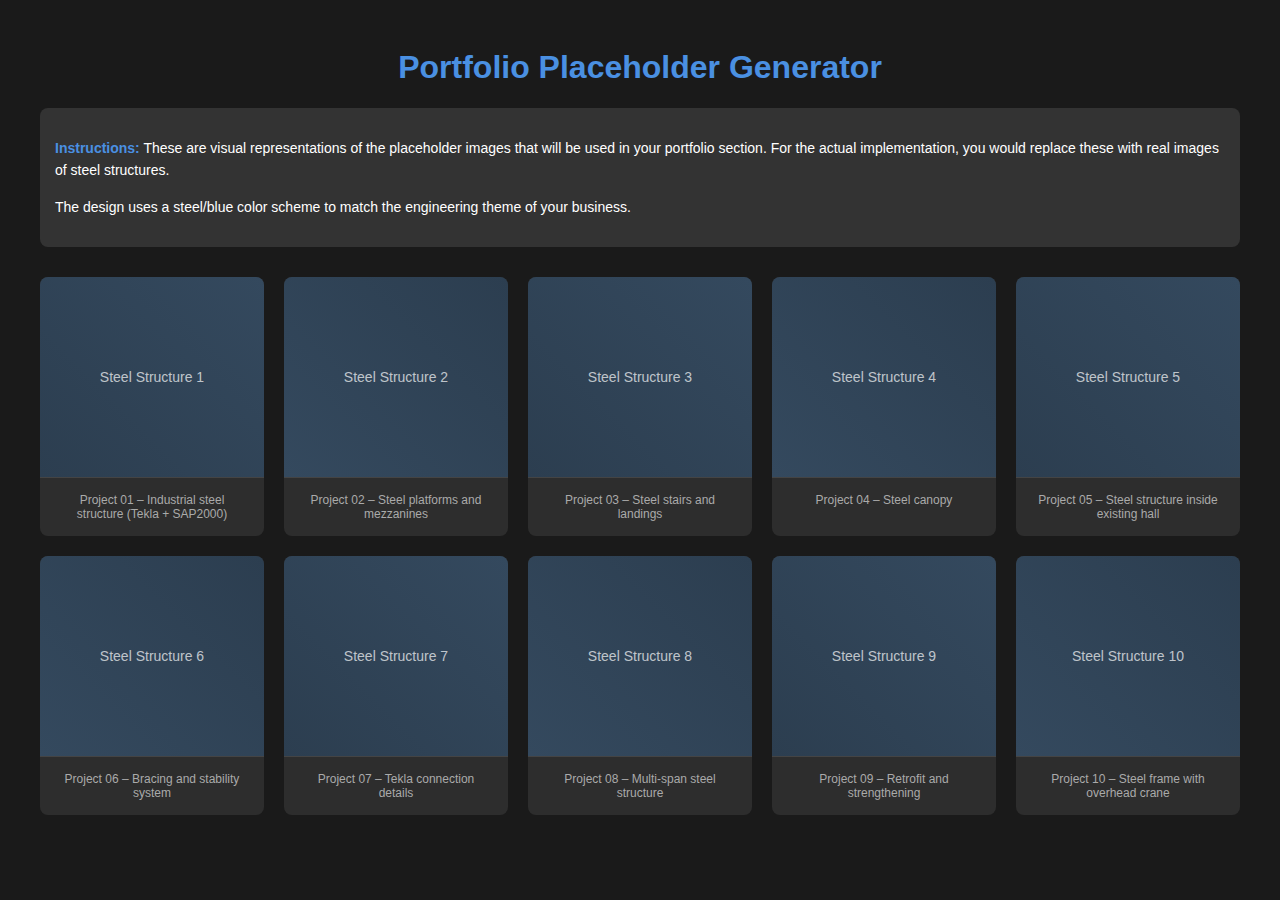
<file: generate_placeholders.html>
<!DOCTYPE html>
<html>
<head>
    <title>Generate Portfolio Placeholders</title>
    <style>
        body {
            font-family: Arial, sans-serif;
            padding: 20px;
            background: #1a1a1a;
            color: #fff;
        }
        .container {
            max-width: 1200px;
            margin: 0 auto;
        }
        .portfolio-grid {
            display: grid;
            grid-template-columns: repeat(5, 1fr);
            gap: 20px;
            margin-top: 30px;
        }
        .portfolio-item {
            background: #2d2d2d;
            border-radius: 8px;
            overflow: hidden;
            text-align: center;
        }
        .placeholder-img {
            width: 100%;
            height: 200px;
            background: linear-gradient(45deg, #2c3e50, #4a6491);
            display: flex;
            align-items: center;
            justify-content: center;
            color: rgba(255, 255, 255, 0.7);
            font-size: 14px;
            border-bottom: 1px solid #444;
        }
        .steel-structure-1 { background: linear-gradient(45deg, #2c3e50, #34495e); }
        .steel-structure-2 { background: linear-gradient(45deg, #34495e, #2c3e50); }
        .steel-structure-3 { background: linear-gradient(45deg, #2c3e50, #34495e); }
        .steel-structure-4 { background: linear-gradient(45deg, #34495e, #2c3e50); }
        .steel-structure-5 { background: linear-gradient(45deg, #2c3e50, #34495e); }
        .steel-structure-6 { background: linear-gradient(45deg, #34495e, #2c3e50); }
        .caption {
            padding: 15px;
            font-size: 12px;
            color: #aaa;
        }
        h1 {
            text-align: center;
            color: #4a90e2;
        }
        .note {
            background: #333;
            padding: 15px;
            border-radius: 8px;
            margin: 20px 0;
            font-size: 14px;
            line-height: 1.6;
        }
        .note strong {
            color: #4a90e2;
        }
    </style>
</head>
<body>
    <div class="container">
        <h1>Portfolio Placeholder Generator</h1>
        
        <div class="note">
            <p><strong>Instructions:</strong> These are visual representations of the placeholder images that will be used in your portfolio section. For the actual implementation, you would replace these with real images of steel structures.</p>
            <p>The design uses a steel/blue color scheme to match the engineering theme of your business.</p>
        </div>
        
        <div class="portfolio-grid">
            <!-- Project 1 -->
            <div class="portfolio-item">
                <div class="placeholder-img steel-structure-1">
                    Steel Structure 1
                </div>
                <div class="caption">Project 01 – Industrial steel structure (Tekla + SAP2000)</div>
            </div>
            
            <!-- Project 2 -->
            <div class="portfolio-item">
                <div class="placeholder-img steel-structure-2">
                    Steel Structure 2
                </div>
                <div class="caption">Project 02 – Steel platforms and mezzanines</div>
            </div>
            
            <!-- Project 3 -->
            <div class="portfolio-item">
                <div class="placeholder-img steel-structure-3">
                    Steel Structure 3
                </div>
                <div class="caption">Project 03 – Steel stairs and landings</div>
            </div>
            
            <!-- Project 4 -->
            <div class="portfolio-item">
                <div class="placeholder-img steel-structure-4">
                    Steel Structure 4
                </div>
                <div class="caption">Project 04 – Steel canopy</div>
            </div>
            
            <!-- Project 5 -->
            <div class="portfolio-item">
                <div class="placeholder-img steel-structure-5">
                    Steel Structure 5
                </div>
                <div class="caption">Project 05 – Steel structure inside existing hall</div>
            </div>
            
            <!-- Project 6 -->
            <div class="portfolio-item">
                <div class="placeholder-img steel-structure-6">
                    Steel Structure 6
                </div>
                <div class="caption">Project 06 – Bracing and stability system</div>
            </div>
            
            <!-- Project 7 -->
            <div class="portfolio-item">
                <div class="placeholder-img steel-structure-1">
                    Steel Structure 7
                </div>
                <div class="caption">Project 07 – Tekla connection details</div>
            </div>
            
            <!-- Project 8 -->
            <div class="portfolio-item">
                <div class="placeholder-img steel-structure-2">
                    Steel Structure 8
                </div>
                <div class="caption">Project 08 – Multi-span steel structure</div>
            </div>
            
            <!-- Project 9 -->
            <div class="portfolio-item">
                <div class="placeholder-img steel-structure-3">
                    Steel Structure 9
                </div>
                <div class="caption">Project 09 – Retrofit and strengthening</div>
            </div>
            
            <!-- Project 10 -->
            <div class="portfolio-item">
                <div class="placeholder-img steel-structure-4">
                    Steel Structure 10
                </div>
                <div class="caption">Project 10 – Steel frame with overhead crane</div>
            </div>
        </div>
    </div>
</body>
</html>
</file>
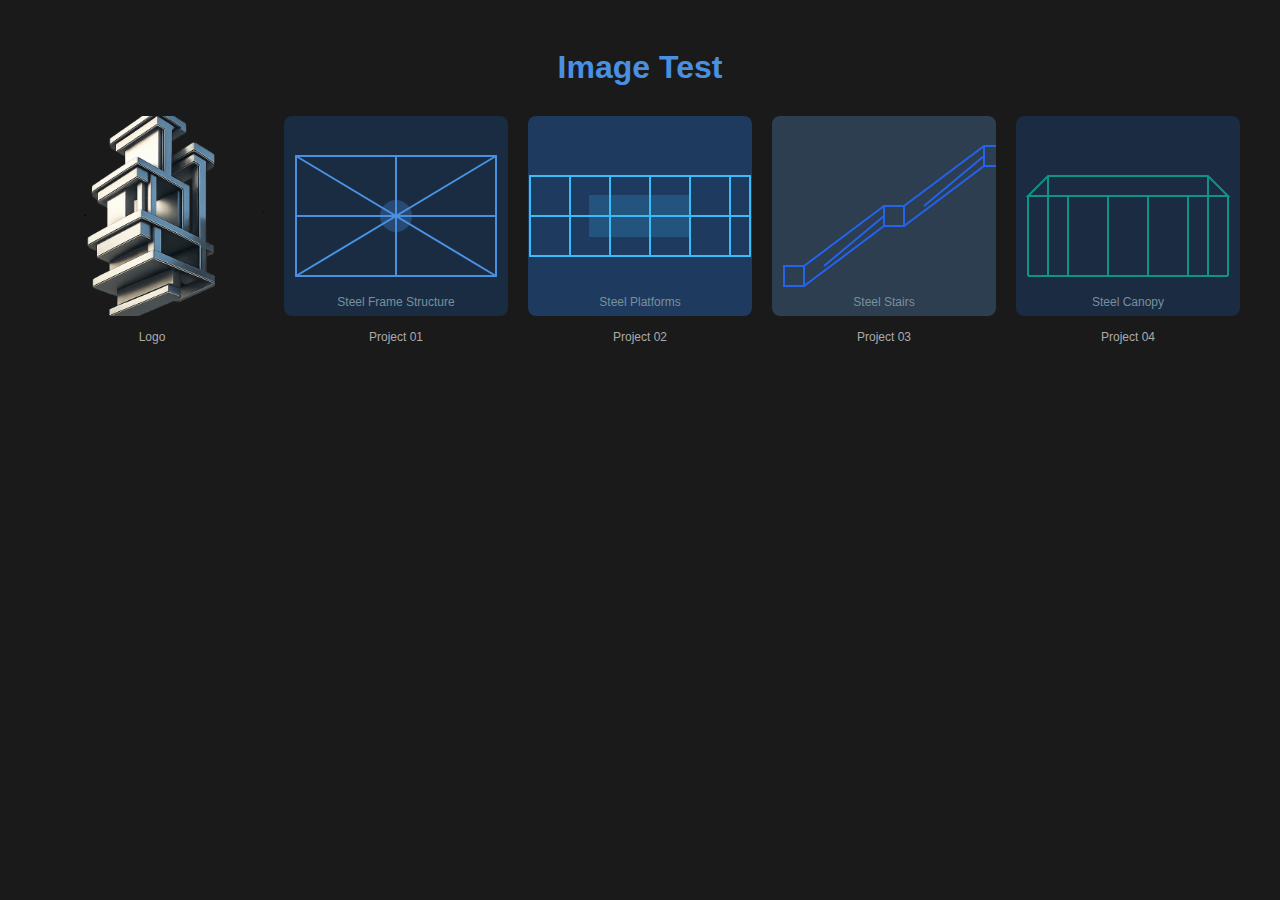
<file: test_images.html>
<!DOCTYPE html>
<html>
<head>
    <title>Test Images</title>
    <style>
        body {
            font-family: Arial, sans-serif;
            padding: 20px;
            background: #1a1a1a;
            color: #fff;
        }
        .container {
            max-width: 1200px;
            margin: 0 auto;
        }
        h1 {
            text-align: center;
            color: #4a90e2;
        }
        .image-grid {
            display: grid;
            grid-template-columns: repeat(5, 1fr);
            gap: 20px;
            margin-top: 30px;
        }
        .image-item {
            text-align: center;
        }
        .image-item img {
            width: 100%;
            height: 200px;
            object-fit: cover;
            border-radius: 8px;
        }
        .image-item p {
            margin-top: 10px;
            font-size: 12px;
            color: #aaa;
        }
    </style>
</head>
<body>
    <div class="container">
        <h1>Image Test</h1>
        <div class="image-grid">
            <div class="image-item">
                <img src="images/logo.png" alt="Logo">
                <p>Logo</p>
            </div>
            <div class="image-item">
                <img src="images/projects/project01.svg" alt="Project 01">
                <p>Project 01</p>
            </div>
            <div class="image-item">
                <img src="images/projects/project02.svg" alt="Project 02">
                <p>Project 02</p>
            </div>
            <div class="image-item">
                <img src="images/projects/project03.svg" alt="Project 03">
                <p>Project 03</p>
            </div>
            <div class="image-item">
                <img src="images/projects/project04.svg" alt="Project 04">
                <p>Project 04</p>
            </div>
        </div>
    </div>
</body>
</html>
</file>
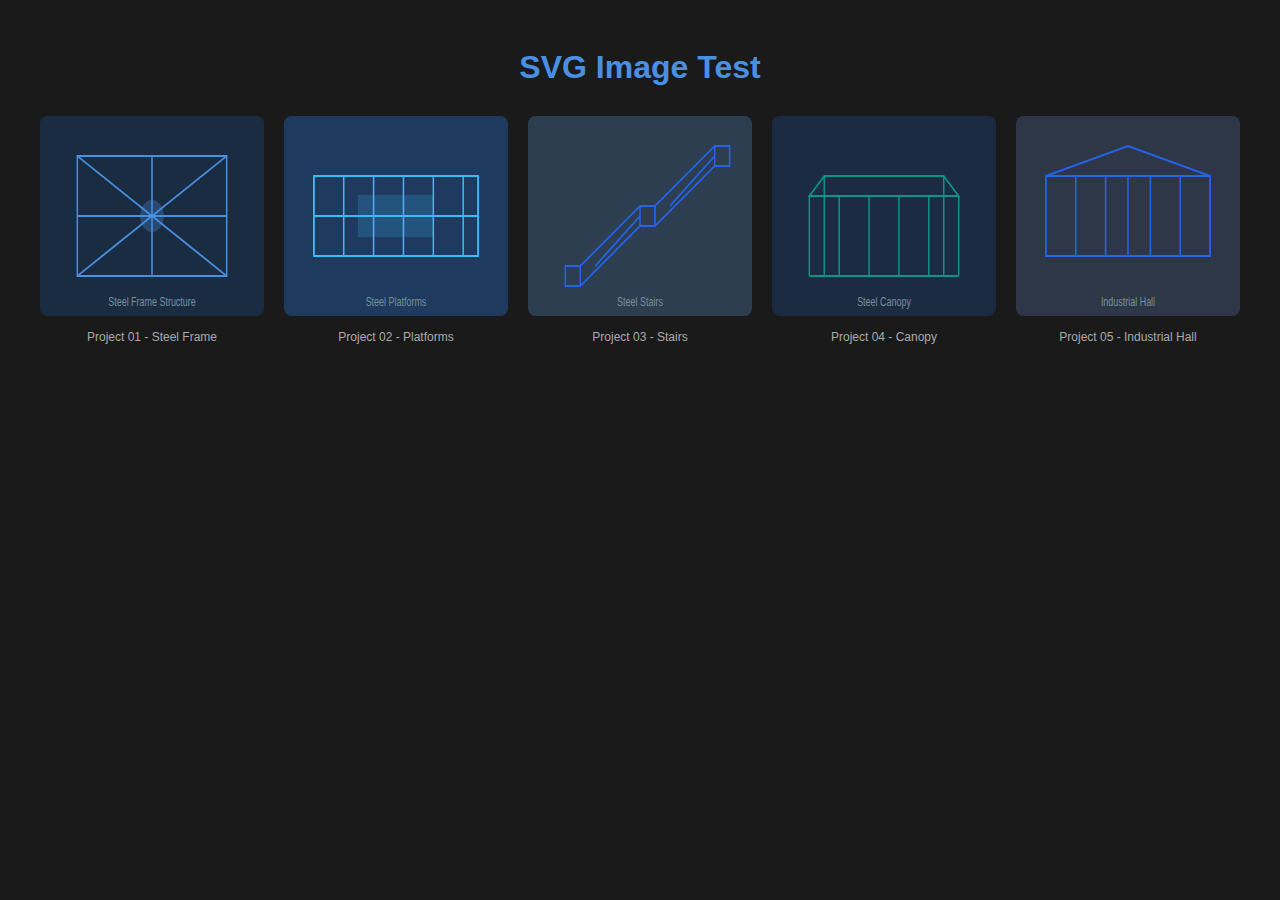
<file: test_svg.html>
<!DOCTYPE html>
<html>
<head>
    <title>Test SVG Images</title>
    <style>
        body {
            font-family: Arial, sans-serif;
            padding: 20px;
            background: #1a1a1a;
            color: #fff;
        }
        .container {
            max-width: 1200px;
            margin: 0 auto;
        }
        h1 {
            text-align: center;
            color: #4a90e2;
        }
        .image-grid {
            display: grid;
            grid-template-columns: repeat(5, 1fr);
            gap: 20px;
            margin-top: 30px;
        }
        .image-item {
            text-align: center;
        }
        .image-item img {
            width: 100%;
            height: 200px;
            border-radius: 8px;
            background: #2d2d2d;
        }
        .image-item p {
            margin-top: 10px;
            font-size: 12px;
            color: #aaa;
        }
    </style>
</head>
<body>
    <div class="container">
        <h1>SVG Image Test</h1>
        <div class="image-grid">
            <div class="image-item">
                <img src="images/projects/project01.svg" alt="Project 01">
                <p>Project 01 - Steel Frame</p>
            </div>
            <div class="image-item">
                <img src="images/projects/project02.svg" alt="Project 02">
                <p>Project 02 - Platforms</p>
            </div>
            <div class="image-item">
                <img src="images/projects/project03.svg" alt="Project 03">
                <p>Project 03 - Stairs</p>
            </div>
            <div class="image-item">
                <img src="images/projects/project04.svg" alt="Project 04">
                <p>Project 04 - Canopy</p>
            </div>
            <div class="image-item">
                <img src="images/projects/project05.svg" alt="Project 05">
                <p>Project 05 - Industrial Hall</p>
            </div>
        </div>
    </div>
</body>
</html>
</file>
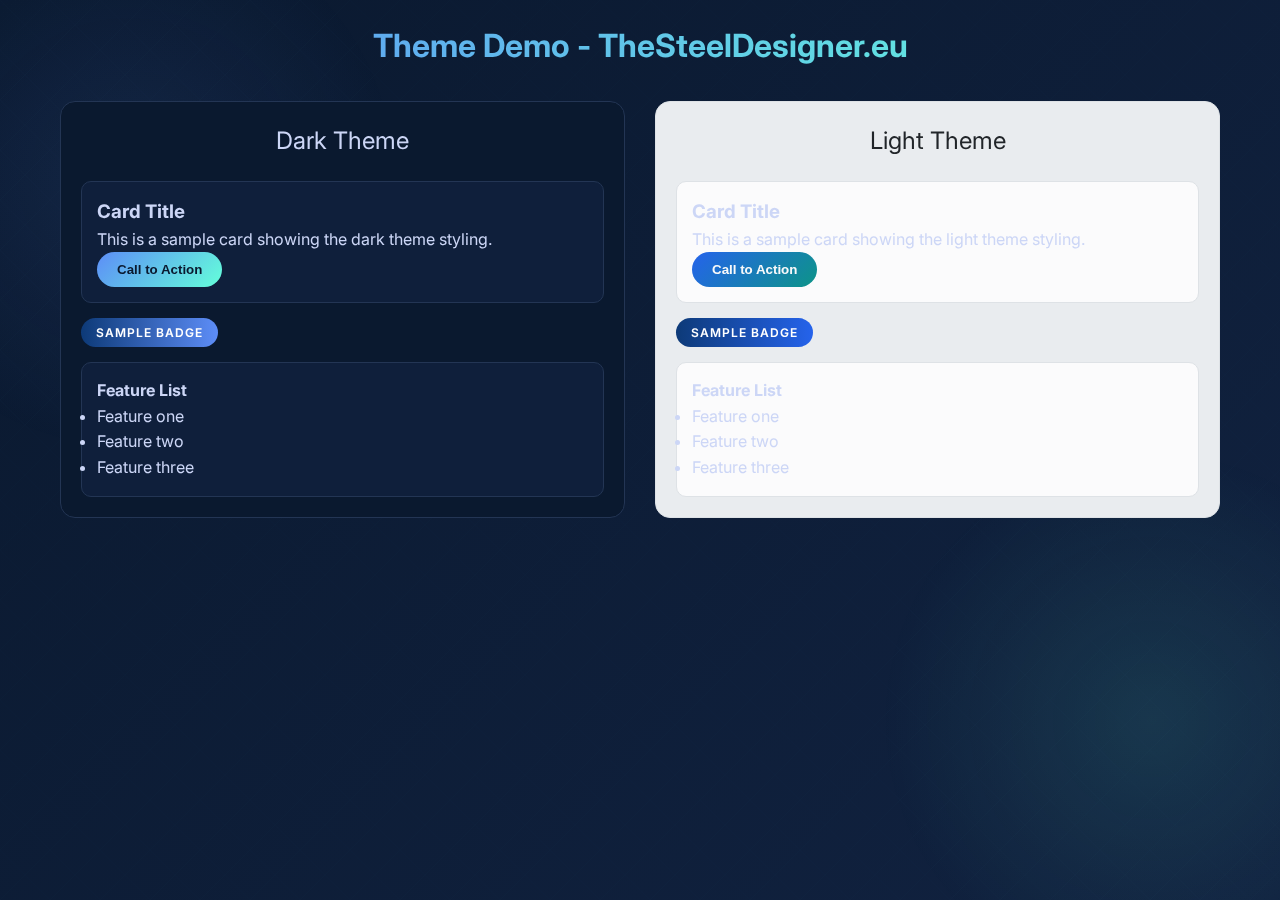
<file: theme-demo.html>
<!DOCTYPE html>
<html lang="en">
<head>
  <meta charset="UTF-8">
  <meta name="viewport" content="width=device-width, initial-scale=1.0">
  <title>Theme Demo - TheSteelDesigner.eu</title>
  <link rel="stylesheet" href="css/modern-steel.css">
  <link href="https://fonts.googleapis.com/css2?family=Inter:wght@400;500;600;700;800&display=swap" rel="stylesheet">
  <style>
    body {
      font-family: 'Inter', sans-serif;
      padding: 20px;
      max-width: 1200px;
      margin: 0 auto;
    }
    
    .theme-demo {
      display: grid;
      grid-template-columns: 1fr 1fr;
      gap: 30px;
      margin-top: 30px;
    }
    
    .theme-panel {
      border-radius: 15px;
      padding: 20px;
      min-height: 400px;
    }
    
    .dark-theme-panel {
      background: var(--primary-dark);
      border: 1px solid var(--border-color);
    }
    
    .light-theme-panel {
      background: var(--secondary-dark);
      border: 1px solid var(--border-color);
    }
    
    .theme-title {
      font-size: 1.5rem;
      margin-bottom: 20px;
      color: var(--text-light);
      text-align: center;
    }
    
    .theme-elements {
      display: flex;
      flex-direction: column;
      gap: 15px;
    }
    
    .demo-card {
      background: var(--card-bg);
      border: 1px solid var(--border-color);
      border-radius: 10px;
      padding: 15px;
    }
    
    .demo-button {
      background: linear-gradient(135deg, var(--accent-blue), var(--accent-steel));
      color: var(--primary-dark);
      border: none;
      padding: 10px 20px;
      border-radius: 30px;
      font-weight: 600;
      cursor: pointer;
      display: inline-block;
      width: fit-content;
    }
    
    .demo-badge {
      display: inline-block;
      background: linear-gradient(90deg, var(--accent-dark), var(--accent-blue));
      color: white;
      padding: 5px 15px;
      border-radius: 30px;
      font-size: 12px;
      font-weight: 600;
      text-transform: uppercase;
      letter-spacing: 1px;
    }
    
    h1 {
      text-align: center;
      margin-bottom: 30px;
      background: linear-gradient(90deg, var(--accent-blue), var(--accent-steel));
      -webkit-background-clip: text;
      background-clip: text;
      color: transparent;
    }
    
    @media (max-width: 768px) {
      .theme-demo {
        grid-template-columns: 1fr;
      }
    }
  </style>
</head>
<body>
  <h1>Theme Demo - TheSteelDesigner.eu</h1>
  
  <div class="theme-demo">
    <div class="theme-panel dark-theme-panel">
      <div class="theme-title">Dark Theme</div>
      <div class="theme-elements">
        <div class="demo-card">
          <h3>Card Title</h3>
          <p>This is a sample card showing the dark theme styling.</p>
          <button class="demo-button">Call to Action</button>
        </div>
        
        <div>
          <span class="demo-badge">Sample Badge</span>
        </div>
        
        <div class="demo-card">
          <h4>Feature List</h4>
          <ul>
            <li>Feature one</li>
            <li>Feature two</li>
            <li>Feature three</li>
          </ul>
        </div>
      </div>
    </div>
    
    <div class="theme-panel light-theme-panel" data-theme="light">
      <div class="theme-title">Light Theme</div>
      <div class="theme-elements">
        <div class="demo-card">
          <h3>Card Title</h3>
          <p>This is a sample card showing the light theme styling.</p>
          <button class="demo-button">Call to Action</button>
        </div>
        
        <div>
          <span class="demo-badge">Sample Badge</span>
        </div>
        
        <div class="demo-card">
          <h4>Feature List</h4>
          <ul>
            <li>Feature one</li>
            <li>Feature two</li>
            <li>Feature three</li>
          </ul>
        </div>
      </div>
    </div>
  </div>
</body>
</html>
</file>
<file: css/modern-steel.css>
:root {
  /* Dark theme variables */
  --primary-dark: #0a192f;
  --secondary-dark: #112240;
  --accent-steel: #64ffda;
  --accent-blue: #5d8df7;
  --accent-dark: #0d3a78;
  --text-light: #ccd6f6;
  --text-muted: #8892b0;
  --border-color: #233554;
  --card-bg: rgba(17, 34, 64, 0.7);
  --transition: all 0.3s cubic-bezier(0.645, 0.045, 0.355, 1);
  --shadow-lg: 0 10px 30px -15px rgba(2, 12, 27, 0.7);
  --shadow-md: 0 4px 20px -5px rgba(2, 12, 27, 0.5);
}

/* Light theme variables */
[data-theme="light"] {
  --primary-dark: #f8f9fa;
  --secondary-dark: #e9ecef;
  --accent-steel: #0d9488;
  --accent-blue: #2563eb;
  --accent-dark: #0d3a78;
  --text-light: #212529;
  --text-muted: #495057;
  --border-color: #dee2e6;
  --card-bg: rgba(255, 255, 255, 0.8);
  --shadow-lg: 0 10px 30px -15px rgba(0, 0, 0, 0.1);
  --shadow-md: 0 4px 20px -5px rgba(0, 0, 0, 0.08);
}

/* Ensure proper contrast for light theme */
[data-theme="light"] .hero-badge {
  background: linear-gradient(90deg, var(--accent-dark), var(--accent-blue));
  color: white;
}

[data-theme="light"] .logo-text span:first-child {
  background: linear-gradient(90deg, var(--accent-blue), var(--accent-steel));
  -webkit-background-clip: text;
  background-clip: text;
  color: transparent;
}

[data-theme="light"] .hero-left h1 {
  background: linear-gradient(90deg, var(--text-light), var(--accent-steel));
  -webkit-background-clip: text;
  background-clip: text;
  color: transparent;
}

[data-theme="light"] .hero-left h1 .accent {
  background: linear-gradient(90deg, var(--accent-blue), var(--accent-steel));
  -webkit-background-clip: text;
  background-clip: text;
  color: transparent;
}

[data-theme="light"] .btn-primary {
  color: white;
}

[data-theme="light"] .card ul li::before {
  color: var(--accent-steel);
}

[data-theme="light"] .workflow-step strong {
  color: var(--accent-steel);
}

[data-theme="light"] .portfolio-item img {
  filter: brightness(0.95);
}

[data-theme="light"] .portfolio-item:hover img {
  filter: brightness(1);
}

[data-theme="light"] #preloader {
  background: var(--secondary-dark);
}

[data-theme="light"] .steel-beam {
  background: linear-gradient(90deg, var(--accent-dark), var(--accent-blue), var(--accent-steel));
}

[data-theme="light"] .steel-node {
  background: var(--accent-steel);
  box-shadow: 0 0 10px var(--accent-steel);
}

[data-theme="light"] .footer {
  border-top: 1px solid var(--border-color);
}

[data-theme="light"] section::before {
  background: linear-gradient(90deg, transparent, var(--border-color), transparent);
}

[data-theme="light"] header::after {
  background: linear-gradient(90deg, transparent, var(--border-color), transparent);
}

[data-theme="light"] .hero::before {
  background: linear-gradient(90deg, transparent, var(--border-color), transparent);
}

[data-theme="light"] .hero-bottom-note {
  border-top: 1px solid var(--border-color);
}

[data-theme="light"] .hero-note {
  border-top: 1px solid var(--border-color);
}

[data-theme="light"] .contact-box::before {
  background: linear-gradient(90deg, var(--accent-dark), var(--accent-blue), var(--accent-steel));
}

[data-theme="light"] .hero-right::before {
  background: linear-gradient(90deg, var(--accent-dark), var(--accent-blue), var(--accent-steel));
}

[data-theme="light"] .hero-pill::before {
  background: linear-gradient(90deg, var(--accent-dark), var(--accent-blue));
}

[data-theme="light"] .workflow-step::before {
  background: linear-gradient(90deg, var(--accent-dark), var(--accent-blue));
}

[data-theme="light"] section h2::after {
  background: linear-gradient(90deg, var(--accent-dark), var(--accent-blue), var(--accent-steel));
}

[data-theme="light"] .badge {
  background: linear-gradient(90deg, var(--accent-dark), var(--accent-blue));
  color: white;
}

/* Theme switcher */
.theme-switcher {
  display: flex;
  align-items: center;
}

.theme-toggle {
  background: var(--card-bg);
  border: 1px solid var(--border-color);
  border-radius: 50%;
  width: 40px;
  height: 40px;
  display: flex;
  align-items: center;
  justify-content: center;
  cursor: pointer;
  transition: var(--transition);
  position: relative;
  overflow: hidden;
}

.theme-toggle:hover {
  transform: scale(1.1);
  box-shadow: var(--shadow-md);
}

[data-theme="light"] .theme-toggle {
  background: var(--card-bg);
  border: 1px solid var(--border-color);
}

.sun-icon, .moon-icon {
  position: absolute;
  transition: var(--transition);
  font-size: 18px;
}

.moon-icon {
  opacity: 0;
  transform: rotate(90deg);
}

[data-theme="light"] .sun-icon {
  opacity: 0;
  transform: rotate(-90deg);
}

[data-theme="light"] .moon-icon {
  opacity: 1;
  transform: rotate(0);
}

/* Preloader */
#preloader {
  position: fixed;
  top: 0;
  left: 0;
  width: 100%;
  height: 100%;
  background: var(--primary-dark);
  display: flex;
  align-items: center;
  justify-content: center;
  z-index: 9999;
}

.steel-loader {
  position: relative;
  width: 80px;
  height: 80px;
}

.steel-beam {
  position: absolute;
  width: 60px;
  height: 8px;
  background: linear-gradient(90deg, var(--accent-dark), var(--accent-blue), var(--accent-steel));
  border-radius: 4px;
  top: 50%;
  left: 50%;
  transform: translate(-50%, -50%) rotate(45deg);
  animation: beam-pulse 1.5s infinite;
}

.steel-beam.vertical {
  transform: translate(-50%, -50%) rotate(-45deg);
  animation-delay: 0.3s;
}

.steel-node {
  position: absolute;
  width: 12px;
  height: 12px;
  background: var(--accent-steel);
  border-radius: 50%;
  box-shadow: 0 0 10px var(--accent-steel);
}

.steel-node:nth-child(3) {
  top: 0;
  left: 0;
  animation: node-pulse 1.5s infinite 0.1s;
}

.steel-node.node2 {
  top: 0;
  right: 0;
  animation: node-pulse 1.5s infinite 0.2s;
}

.steel-node.node3 {
  bottom: 0;
  left: 0;
  animation: node-pulse 1.5s infinite 0.3s;
}

.steel-node.node4 {
  bottom: 0;
  right: 0;
  animation: node-pulse 1.5s infinite 0.4s;
}

@keyframes beam-pulse {
  0% {
    opacity: 0.3;
    transform: translate(-50%, -50%) rotate(45deg) scale(0.8);
  }
  50% {
    opacity: 1;
    transform: translate(-50%, -50%) rotate(45deg) scale(1);
  }
  100% {
    opacity: 0.3;
    transform: translate(-50%, -50%) rotate(45deg) scale(0.8);
  }
}

@keyframes node-pulse {
  0% {
    transform: scale(0.8);
    box-shadow: 0 0 5px var(--accent-steel);
  }
  50% {
    transform: scale(1.2);
    box-shadow: 0 0 20px var(--accent-steel);
  }
  100% {
    transform: scale(0.8);
    box-shadow: 0 0 5px var(--accent-steel);
  }
}

body.loaded #preloader {
  opacity: 0;
  visibility: hidden;
  transition: opacity 0.5s, visibility 0.5s;
}

* {
  margin: 0;
  padding: 0;
  box-sizing: border-box;
}

body {
  font-family: 'Inter', 'SF Pro Display', -apple-system, BlinkMacSystemFont, 'Segoe UI', Roboto, Oxygen, Ubuntu, Cantarell, 'Open Sans', 'Helvetica Neue', sans-serif;
  background: linear-gradient(135deg, var(--primary-dark) 0%, var(--secondary-dark) 100%);
  color: var(--text-light);
  line-height: 1.6;
  overflow-x: hidden;
  background-attachment: fixed;
  position: relative;
}

body::before {
  content: "";
  position: fixed;
  top: 0;
  left: 0;
  width: 100%;
  height: 100%;
  background: 
    radial-gradient(circle at 10% 20%, rgba(93, 141, 247, 0.1) 0%, transparent 20%),
    radial-gradient(circle at 90% 80%, rgba(100, 255, 218, 0.1) 0%, transparent 20%);
  z-index: -1;
}

body::after {
  content: "";
  position: fixed;
  top: 0;
  left: 0;
  width: 100%;
  height: 100%;
  background: 
    linear-gradient(45deg, transparent 49%, rgba(93, 141, 247, 0.05) 50%, transparent 51%),
    linear-gradient(-45deg, transparent 49%, rgba(100, 255, 218, 0.05) 50%, transparent 51%);
  background-size: 50px 50px;
  animation: grid-move 10s linear infinite;
  z-index: -2;
  opacity: 0.3;
}

@keyframes grid-move {
  0% {
    transform: translate(0, 0);
  }
  100% {
    transform: translate(50px, 50px);
  }
}

.page {
  max-width: 1200px;
  margin: 0 auto;
  padding: 20px;
  position: relative;
}

/* Header & Navigation */
header {
  display: flex;
  justify-content: space-between;
  align-items: center;
  padding: 20px 0;
  flex-wrap: wrap;
  gap: 20px;
  position: relative;
}

header::after {
  content: '';
  position: absolute;
  bottom: 0;
  left: 0;
  width: 100%;
  height: 1px;
  background: linear-gradient(90deg, transparent, var(--border-color), transparent);
}

.logo-container {
  display: flex;
  align-items: center;
  gap: 15px;
  position: relative;
}

.logo-container::before {
  content: '';
  position: absolute;
  top: -10px;
  left: -10px;
  right: -10px;
  bottom: -10px;
  border: 1px solid rgba(100, 255, 218, 0.2);
  border-radius: 50%;
  opacity: 0;
  transition: var(--transition);
  animation: pulse 2s infinite;
}

.logo-container:hover::before {
  opacity: 1;
}

@keyframes pulse {
  0% {
    transform: scale(0.8);
    opacity: 0;
  }
  50% {
    opacity: 1;
  }
  100% {
    transform: scale(1.2);
    opacity: 0;
  }
}

.logo-img {
  height: 50px;
  width: auto;
  filter: drop-shadow(0 0 10px rgba(100, 255, 218, 0.3));
  transition: var(--transition);
  position: relative;
  z-index: 2;
}

.logo-container:hover .logo-img {
  transform: scale(1.05);
  filter: drop-shadow(0 0 15px rgba(100, 255, 218, 0.5));
}

.logo-text {
  display: flex;
  flex-direction: column;
}

.logo-text span:first-child {
  font-size: 24px;
  font-weight: 800;
  letter-spacing: 1px;
  background: linear-gradient(90deg, var(--accent-steel), var(--accent-blue));
  -webkit-background-clip: text;
  background-clip: text;
  color: transparent;
  text-shadow: 0 0 15px rgba(100, 255, 218, 0.2);
}

.logo-text span:last-child {
  font-size: 12px;
  color: var(--text-muted);
  letter-spacing: 2px;
  text-transform: uppercase;
  margin-top: 2px;
}

nav {
  display: flex;
  gap: 15px;
  flex-wrap: wrap;
}

nav a {
  color: var(--text-muted);
  text-decoration: none;
  padding: 8px 18px;
  border-radius: 30px;
  font-size: 14px;
  font-weight: 500;
  transition: var(--transition);
  position: relative;
  overflow: hidden;
}

nav a::before {
  content: '';
  position: absolute;
  top: 0;
  left: 0;
  width: 100%;
  height: 100%;
  background: linear-gradient(90deg, var(--accent-dark), var(--accent-blue));
  opacity: 0;
  transition: var(--transition);
  z-index: -1;
  border-radius: 30px;
}

nav a:hover, nav a.btn-ghost {
  color: var(--accent-steel);
  transform: translateY(-2px);
}

nav a:hover::before {
  opacity: 0.2;
}

.btn-primary {
  background: linear-gradient(135deg, var(--accent-blue), var(--accent-steel));
  color: var(--primary-dark);
  border: none;
  padding: 12px 24px;
  border-radius: 30px;
  font-weight: 600;
  cursor: pointer;
  transition: var(--transition);
  box-shadow: var(--shadow-md);
  display: inline-flex;
  align-items: center;
  gap: 8px;
  font-size: 14px;
  position: relative;
  overflow: hidden;
  z-index: 1;
}

.btn-primary::before {
  content: '';
  position: absolute;
  top: 0;
  left: 0;
  width: 100%;
  height: 100%;
  background: linear-gradient(135deg, var(--accent-steel), var(--accent-blue));
  opacity: 0;
  transition: var(--transition);
  z-index: -1;
  border-radius: 30px;
}

.btn-primary:hover {
  transform: translateY(-3px);
  box-shadow: var(--shadow-lg);
  text-decoration: none;
}

.btn-primary:hover::before {
  opacity: 1;
}

.btn-primary::after {
  content: '';
  position: absolute;
  top: -50%;
  left: -60%;
  width: 20px;
  height: 200%;
  background: rgba(255, 255, 255, 0.3);
  transform: rotate(30deg);
  transition: all 0.6s;
}

.btn-primary:hover::after {
  left: 120%;
}

/* Hero Section */
.hero {
  display: grid;
  grid-template-columns: 1fr 1fr;
  gap: 40px;
  margin: 60px 0;
  align-items: center;
  position: relative;
}

.hero::before {
  content: '';
  position: absolute;
  top: -30px;
  left: 0;
  width: 100%;
  height: 1px;
  background: linear-gradient(90deg, transparent, var(--border-color), transparent);
  z-index: -1;
}

.hero-badge {
  display: inline-block;
  background: linear-gradient(90deg, var(--accent-dark), var(--accent-blue));
  color: white;
  padding: 6px 15px;
  border-radius: 30px;
  font-size: 12px;
  font-weight: 600;
  text-transform: uppercase;
  letter-spacing: 1.5px;
  margin-bottom: 20px;
  box-shadow: 0 4px 10px rgba(13, 58, 120, 0.3);
  animation: pulse-badge 2s infinite;
}

@keyframes pulse-badge {
  0% {
    box-shadow: 0 0 0 0 rgba(93, 141, 247, 0.4);
  }
  70% {
    box-shadow: 0 0 0 10px rgba(93, 141, 247, 0);
  }
  100% {
    box-shadow: 0 0 0 0 rgba(93, 141, 247, 0);
  }
}

.hero-left h1 {
  font-size: 2.8rem;
  line-height: 1.2;
  margin-bottom: 25px;
  background: linear-gradient(90deg, var(--text-light), var(--accent-steel));
  -webkit-background-clip: text;
  background-clip: text;
  color: transparent;
  font-weight: 800;
  letter-spacing: -0.5px;
}

.hero-left h1 .accent {
  display: block;
  font-size: 3.2rem;
  margin-bottom: 10px;
  background: linear-gradient(90deg, var(--accent-blue), var(--accent-steel));
  -webkit-background-clip: text;
  background-clip: text;
  color: transparent;
  text-shadow: 0 0 20px rgba(100, 255, 218, 0.3);
}

.hero-lead {
  color: var(--text-muted);
  font-size: 1.1rem;
  margin-bottom: 30px;
  max-width: 95%;
  line-height: 1.7;
}

.hero-tags {
  display: flex;
  flex-wrap: wrap;
  gap: 12px;
  margin-bottom: 30px;
}

.hero-tag {
  background: rgba(100, 255, 218, 0.1);
  border: 1px solid rgba(100, 255, 218, 0.3);
  color: var(--accent-steel);
  padding: 6px 15px;
  border-radius: 30px;
  font-size: 12px;
  text-transform: uppercase;
  letter-spacing: 1.5px;
  transition: var(--transition);
}

.hero-tag:hover {
  background: rgba(100, 255, 218, 0.2);
  transform: translateY(-2px);
  box-shadow: 0 5px 15px rgba(100, 255, 218, 0.1);
}

.hero-actions {
  display: flex;
  gap: 20px;
  flex-wrap: wrap;
  margin-bottom: 25px;
}

.hero-note {
  color: var(--text-muted);
  font-size: 0.95rem;
  max-width: 95%;
  padding-top: 20px;
  border-top: 1px solid var(--border-color);
}

.hero-right {
  background: var(--card-bg);
  border: 1px solid var(--border-color);
  border-radius: 15px;
  padding: 30px;
  box-shadow: var(--shadow-lg);
  backdrop-filter: blur(10px);
  position: relative;
  overflow: hidden;
}

.hero-right::before {
  content: '';
  position: absolute;
  top: 0;
  left: 0;
  width: 100%;
  height: 4px;
  background: linear-gradient(90deg, var(--accent-dark), var(--accent-blue), var(--accent-steel));
}

.hero-card-title {
  color: var(--accent-steel);
  font-size: 14px;
  text-transform: uppercase;
  letter-spacing: 2px;
  margin-bottom: 20px;
  font-weight: 600;
}

.hero-keyline {
  font-size: 1.1rem;
  margin-bottom: 25px;
  color: var(--text-light);
  font-weight: 500;
  line-height: 1.5;
}

.hero-grid {
  display: grid;
  grid-template-columns: 1fr 1fr;
  gap: 20px;
}

.hero-pill {
  background: rgba(30, 41, 59, 0.5);
  border: 1px solid var(--border-color);
  border-radius: 12px;
  padding: 20px;
  transition: var(--transition);
  position: relative;
  overflow: hidden;
}

.hero-pill:hover {
  transform: translateY(-3px);
  border-color: var(--accent-blue);
  box-shadow: 0 10px 20px rgba(0, 0, 0, 0.2);
}

.hero-pill::before {
  content: '';
  position: absolute;
  top: 0;
  left: 0;
  width: 100%;
  height: 2px;
  background: linear-gradient(90deg, var(--accent-dark), var(--accent-blue));
  transform: scaleX(0);
  transform-origin: left;
  transition: transform 0.3s ease;
}

.hero-pill:hover::before {
  transform: scaleX(1);
}

.hero-pill span {
  color: var(--accent-steel);
  font-size: 12px;
  text-transform: uppercase;
  letter-spacing: 1px;
  font-weight: 600;
}

.hero-pill strong {
  display: block;
  margin-top: 8px;
  color: var(--text-light);
  font-size: 14px;
  font-weight: 500;
}

.hero-bottom-note {
  margin-top: 25px;
  font-size: 12px;
  color: var(--text-muted);
  border-top: 1px solid var(--border-color);
  padding-top: 20px;
  font-style: italic;
}

/* Sections */
section {
  margin: 80px 0;
  padding-top: 40px;
  position: relative;
}

section::before {
  content: '';
  position: absolute;
  top: 0;
  left: 0;
  width: 100%;
  height: 1px;
  background: linear-gradient(90deg, transparent, var(--border-color), transparent);
}

section h2 {
  font-size: 2.2rem;
  margin-bottom: 25px;
  color: var(--text-light);
  position: relative;
  padding-bottom: 15px;
  font-weight: 700;
}

section h2::after {
  content: '';
  position: absolute;
  bottom: 0;
  left: 0;
  width: 80px;
  height: 4px;
  background: linear-gradient(90deg, var(--accent-dark), var(--accent-blue), var(--accent-steel));
  border-radius: 2px;
}

section p {
  color: var(--text-muted);
  margin-bottom: 20px;
  font-size: 1.05rem;
  line-height: 1.8;
}

/* Cards */
.grid-3 {
  display: grid;
  grid-template-columns: repeat(3, 1fr);
  gap: 30px;
  margin-top: 40px;
}

.card {
  background: var(--card-bg);
  border: 1px solid var(--border-color);
  border-radius: 15px;
  padding: 30px;
  transition: var(--transition);
  box-shadow: var(--shadow-md);
  backdrop-filter: blur(10px);
  position: relative;
  overflow: hidden;
  z-index: 1;
}

.card::before {
  content: '';
  position: absolute;
  top: 0;
  left: 0;
  width: 100%;
  height: 100%;
  background: linear-gradient(135deg, rgba(93, 141, 247, 0.1), rgba(100, 255, 218, 0.1));
  opacity: 0;
  transition: var(--transition);
  z-index: -1;
}

.card:hover {
  transform: translateY(-10px);
  box-shadow: var(--shadow-lg);
  border-color: var(--accent-blue);
}

.card:hover::before {
  opacity: 1;
}

.card::after {
  content: '';
  position: absolute;
  top: 0;
  left: 0;
  width: 100%;
  height: 100%;
  background: 
    radial-gradient(circle at center, rgba(100, 255, 218, 0.1) 0%, transparent 70%),
    radial-gradient(circle at 30% 30%, rgba(93, 141, 247, 0.1) 0%, transparent 50%),
    radial-gradient(circle at 70% 70%, rgba(13, 58, 120, 0.1) 0%, transparent 50%);
  opacity: 0;
  transition: opacity 0.5s ease;
  z-index: -1;
}

.card:hover::after {
  opacity: 1;
  animation: pulse-glow 3s infinite;
}

[data-theme="light"] .card::after {
  background: 
    radial-gradient(circle at center, rgba(13, 148, 136, 0.1) 0%, transparent 70%),
    radial-gradient(circle at 30% 30%, rgba(37, 99, 235, 0.1) 0%, transparent 50%),
    radial-gradient(circle at 70% 70%, rgba(13, 58, 120, 0.1) 0%, transparent 50%);
}

@keyframes pulse-glow {
  0% {
    opacity: 0;
  }
  50% {
    opacity: 0.3;
  }
  100% {
    opacity: 0;
  }
}

.card h3 {
  font-size: 1.5rem;
  margin: 20px 0;
  color: var(--text-light);
  font-weight: 600;
}

.badge {
  display: inline-block;
  background: linear-gradient(90deg, var(--accent-dark), var(--accent-blue));
  color: white;
  padding: 6px 15px;
  border-radius: 30px;
  font-size: 12px;
  font-weight: 600;
  text-transform: uppercase;
  letter-spacing: 1px;
  box-shadow: 0 4px 10px rgba(93, 141, 247, 0.3);
}

.card ul {
  padding-left: 25px;
  margin: 20px 0;
}

.card ul li {
  margin-bottom: 12px;
  color: var(--text-muted);
  position: relative;
  line-height: 1.6;
}

.card ul li::before {
  content: '▹';
  color: var(--accent-steel);
  position: absolute;
  left: -20px;
  top: 0;
  font-weight: bold;
}

/* Workflow */
.workflow {
  display: grid;
  grid-template-columns: repeat(3, 1fr);
  gap: 25px;
  margin-top: 40px;
}

.workflow-step {
  background: var(--card-bg);
  border: 1px solid var(--border-color);
  border-radius: 15px;
  padding: 25px;
  transition: var(--transition);
  position: relative;
  overflow: hidden;
}

.workflow-step::before {
  content: '';
  position: absolute;
  top: 0;
  left: 0;
  width: 100%;
  height: 3px;
  background: linear-gradient(90deg, var(--accent-dark), var(--accent-blue));
  transform: scaleX(0);
  transform-origin: left;
  transition: transform 0.3s ease;
}

.workflow-step:hover {
  border-color: var(--accent-blue);
  transform: translateY(-5px);
  box-shadow: 0 10px 25px rgba(0, 0, 0, 0.2);
}

.workflow-step:hover::before {
  transform: scaleX(1);
}

.workflow-step strong {
  display: block;
  margin-bottom: 15px;
  color: var(--accent-steel);
  font-size: 1.2rem;
  font-weight: 600;
  position: relative;
  padding-left: 30px;
}

.workflow-step strong::before {
  content: attr(data-step);
  position: absolute;
  left: 0;
  top: 50%;
  transform: translateY(-50%);
  width: 20px;
  height: 20px;
  background: linear-gradient(135deg, var(--accent-blue), var(--accent-steel));
  border-radius: 50%;
  display: flex;
  align-items: center;
  justify-content: center;
  font-size: 12px;
  font-weight: bold;
  color: var(--primary-dark);
}

[data-theme="light"] .workflow-step strong::before {
  color: white;
}

.workflow-step p {
  font-size: 1rem;
  color: var(--text-muted);
  line-height: 1.7;
}

/* Two Column Layout */
.two-col {
  display: grid;
  grid-template-columns: 1.4fr 1fr;
  gap: 50px;
}

/* Portfolio */
.portfolio-header {
  display: flex;
  justify-content: space-between;
  align-items: center;
  flex-wrap: wrap;
  gap: 25px;
  margin-bottom: 40px;
}

.portfolio-note {
  color: var(--text-muted);
  font-size: 1rem;
}

.portfolio-grid {
  display: grid;
  grid-template-columns: repeat(auto-fill, minmax(300px, 1fr));
  gap: 30px;
}

.portfolio-item {
  background: var(--card-bg);
  border: 1px solid var(--border-color);
  border-radius: 15px;
  overflow: hidden;
  transition: var(--transition);
  box-shadow: var(--shadow-md);
  position: relative;
  z-index: 1;
}

.portfolio-item::before {
  content: '';
  position: absolute;
  top: 0;
  left: 0;
  width: 100%;
  height: 100%;
  background: linear-gradient(135deg, rgba(93, 141, 247, 0.1), rgba(100, 255, 218, 0.1));
  opacity: 0;
  transition: var(--transition);
  z-index: -1;
}

.portfolio-item:hover {
  transform: translateY(-8px);
  box-shadow: var(--shadow-lg);
  border-color: var(--accent-blue);
}

.portfolio-item:hover::before {
  opacity: 1;
}

.portfolio-item img {
  width: 100%;
  height: 220px;
  object-fit: cover;
  transition: all 0.4s cubic-bezier(0.645, 0.045, 0.355, 1);
  display: block;
  position: relative;
}

.portfolio-item img::before {
  content: '';
  position: absolute;
  top: 0;
  left: 0;
  width: 100%;
  height: 100%;
  background: linear-gradient(45deg, var(--accent-blue), var(--accent-steel));
  opacity: 0;
  transition: var(--transition);
  mix-blend-mode: overlay;
}

.portfolio-item:hover img::before {
  opacity: 0.2;
}

.portfolio-item:hover img {
  transform: scale(1.05);
}

.portfolio-caption {
  padding: 20px;
  color: var(--text-muted);
  font-size: 0.95rem;
  line-height: 1.6;
}

/* Lightbox */
.lightbox {
  position: fixed;
  top: 0;
  left: 0;
  width: 100%;
  height: 100%;
  background: rgba(10, 25, 47, 0.95);
  display: flex;
  align-items: center;
  justify-content: center;
  z-index: 3000;
  opacity: 0;
  visibility: hidden;
  transition: var(--transition);
  backdrop-filter: blur(10px);
}

.lightbox.active {
  opacity: 1;
  visibility: visible;
}

.lightbox-content {
  position: relative;
  max-width: 90%;
  max-height: 90%;
}

.lightbox-content img {
  max-width: 100%;
  max-height: 80vh;
  border-radius: 15px;
  box-shadow: 0 20px 50px rgba(0, 0, 0, 0.5);
  border: 1px solid var(--border-color);
}

.lightbox-caption {
  color: var(--text-light);
  text-align: center;
  margin-top: 20px;
  font-size: 1.1rem;
  font-weight: 500;
}

.lightbox-close {
  position: absolute;
  top: -50px;
  right: 0;
  background: var(--card-bg);
  border: 1px solid var(--border-color);
  border-radius: 50%;
  width: 45px;
  height: 45px;
  display: flex;
  align-items: center;
  justify-content: center;
  color: var(--accent-steel);
  font-size: 1.5rem;
  cursor: pointer;
  transition: var(--transition);
}

.lightbox-close:hover {
  background: linear-gradient(135deg, var(--accent-dark), var(--accent-blue));
  color: white;
  transform: rotate(90deg);
}

/* Contact */
.contact-box {
  display: grid;
  grid-template-columns: 1.4fr 1fr;
  gap: 50px;
  background: var(--card-bg);
  border: 1px solid var(--border-color);
  border-radius: 15px;
  padding: 40px;
  box-shadow: var(--shadow-lg);
  backdrop-filter: blur(10px);
  position: relative;
  overflow: hidden;
}

.contact-box::before {
  content: '';
  position: absolute;
  top: 0;
  left: 0;
  width: 100%;
  height: 5px;
  background: linear-gradient(90deg, var(--accent-dark), var(--accent-blue), var(--accent-steel));
}

.contact-details p {
  margin-bottom: 20px;
  line-height: 1.8;
  font-size: 1.05rem;
}

.contact-details strong {
  color: var(--accent-steel);
  font-weight: 600;
}

.field-group {
  display: flex;
  gap: 20px;
  margin-bottom: 20px;
  flex-wrap: wrap;
}

.field-group > div {
  flex: 1;
  min-width: 200px;
}

label {
  display: block;
  margin-bottom: 8px;
  color: var(--text-muted);
  font-size: 0.95rem;
  font-weight: 500;
}

input, textarea, select {
  width: 100%;
  padding: 14px 18px;
  border-radius: 8px;
  border: 1px solid var(--border-color);
  background: rgba(30, 41, 59, 0.5);
  color: var(--text-light);
  font-size: 1rem;
  transition: var(--transition);
  font-family: inherit;
}

input:focus, textarea:focus, select:focus {
  outline: none;
  border-color: var(--accent-blue);
  box-shadow: 0 0 0 3px rgba(93, 141, 247, 0.3);
  background: rgba(30, 41, 59, 0.7);
}

textarea {
  min-height: 140px;
  resize: vertical;
}

/* Footer */
.footer {
  margin-top: 80px;
  padding-top: 30px;
  border-top: 1px solid var(--border-color);
  display: flex;
  justify-content: space-between;
  flex-wrap: wrap;
  gap: 25px;
  color: var(--text-muted);
  font-size: 1rem;
}

.footer a {
  color: var(--accent-steel);
  text-decoration: none;
  font-weight: 500;
  transition: var(--transition);
}

.footer a:hover {
  text-decoration: underline;
  color: var(--accent-blue);
}

/* Floating Action Buttons */
.fab {
  position: fixed;
  right: 30px;
  width: 65px;
  height: 65px;
  border-radius: 50%;
  display: flex;
  align-items: center;
  justify-content: center;
  box-shadow: var(--shadow-lg);
  z-index: 1000;
  transition: var(--transition);
  border: none;
  cursor: pointer;
  backdrop-filter: blur(10px);
}

.fab:hover {
  transform: scale(1.1) translateY(-3px);
  box-shadow: 0 15px 30px rgba(0, 0, 0, 0.4);
}

.fab::before {
  content: '';
  position: absolute;
  top: 0;
  left: 0;
  width: 100%;
  height: 100%;
  border-radius: 50%;
  background: linear-gradient(90deg, transparent, var(--accent-steel), transparent);
  animation: rotate 2s linear infinite;
  opacity: 0.7;
  z-index: -1;
}

@supports (background: conic-gradient(red, blue)) {
  .fab::before {
    background: conic-gradient(transparent, var(--accent-steel), transparent 30%);
  }
}

@keyframes rotate {
  from {
    transform: rotate(0deg);
  }
  to {
    transform: rotate(360deg);
  }
}

.whatsapp-float {
  bottom: 110px;
  background: linear-gradient(135deg, #25D366, #128C7E);
  border: 2px solid white;
}

.email-float {
  bottom: 190px;
  background: linear-gradient(135deg, var(--accent-blue), var(--accent-dark));
  border: 2px solid white;
}

.fab svg {
  width: 32px;
  height: 32px;
  fill: white;
}

/* Responsive Design */
@media (max-width: 992px) {
  .hero {
    grid-template-columns: 1fr;
  }
  
  .grid-3 {
    grid-template-columns: repeat(2, 1fr);
  }
  
  .workflow {
    grid-template-columns: repeat(2, 1fr);
  }
  
  .two-col {
    grid-template-columns: 1fr;
  }
  
  .contact-box {
    grid-template-columns: 1fr;
  }
  
  .field-group {
    flex-direction: column;
    gap: 0;
  }
  
  .hero-left h1 {
    font-size: 2.4rem;
  }
  
  .hero-left h1 .accent {
    font-size: 2.8rem;
  }
}

@media (max-width: 768px) {
  .page {
    padding: 15px;
  }
  
  header {
    flex-direction: column;
    align-items: flex-start;
  }
  
  nav {
    width: 100%;
    justify-content: center;
    margin-top: 20px;
  }
  
  .grid-3 {
    grid-template-columns: 1fr;
  }
  
  .workflow {
    grid-template-columns: 1fr;
  }
  
  .hero-grid {
    grid-template-columns: 1fr;
  }
  
  .portfolio-grid {
    grid-template-columns: repeat(auto-fill, minmax(280px, 1fr));
  }
  
  .fab {
    width: 55px;
    height: 55px;
    right: 20px;
  }
  
  .whatsapp-float {
    bottom: 90px;
  }
  
  .email-float {
    bottom: 160px;
  }
  
  .fab svg {
    width: 28px;
    height: 28px;
  }
  
  .hero-left h1 {
    font-size: 2.2rem;
  }
  
  .hero-left h1 .accent {
    font-size: 2.5rem;
  }
  
  section h2 {
    font-size: 1.8rem;
  }
}

@media (max-width: 576px) {
  .hero-actions {
    flex-direction: column;
  }
  
  .btn-primary, .btn-ghost {
    width: 100%;
    text-align: center;
    justify-content: center;
  }
  
  .portfolio-header {
    flex-direction: column;
    align-items: flex-start;
  }
  
  .portfolio-grid {
    grid-template-columns: 1fr;
  }
  
  .contact-box {
    padding: 25px;
  }
  
  .hero-tags {
    justify-content: center;
  }
  
  .hero-left h1 {
    font-size: 2rem;
    text-align: center;
  }
  
  .hero-left h1 .accent {
    font-size: 2.2rem;
  }
  
  .hero-lead {
    text-align: center;
  }
  
  .hero-actions {
    justify-content: center;
  }
  
  .hero-note {
    text-align: center;
  }
}
</file>
